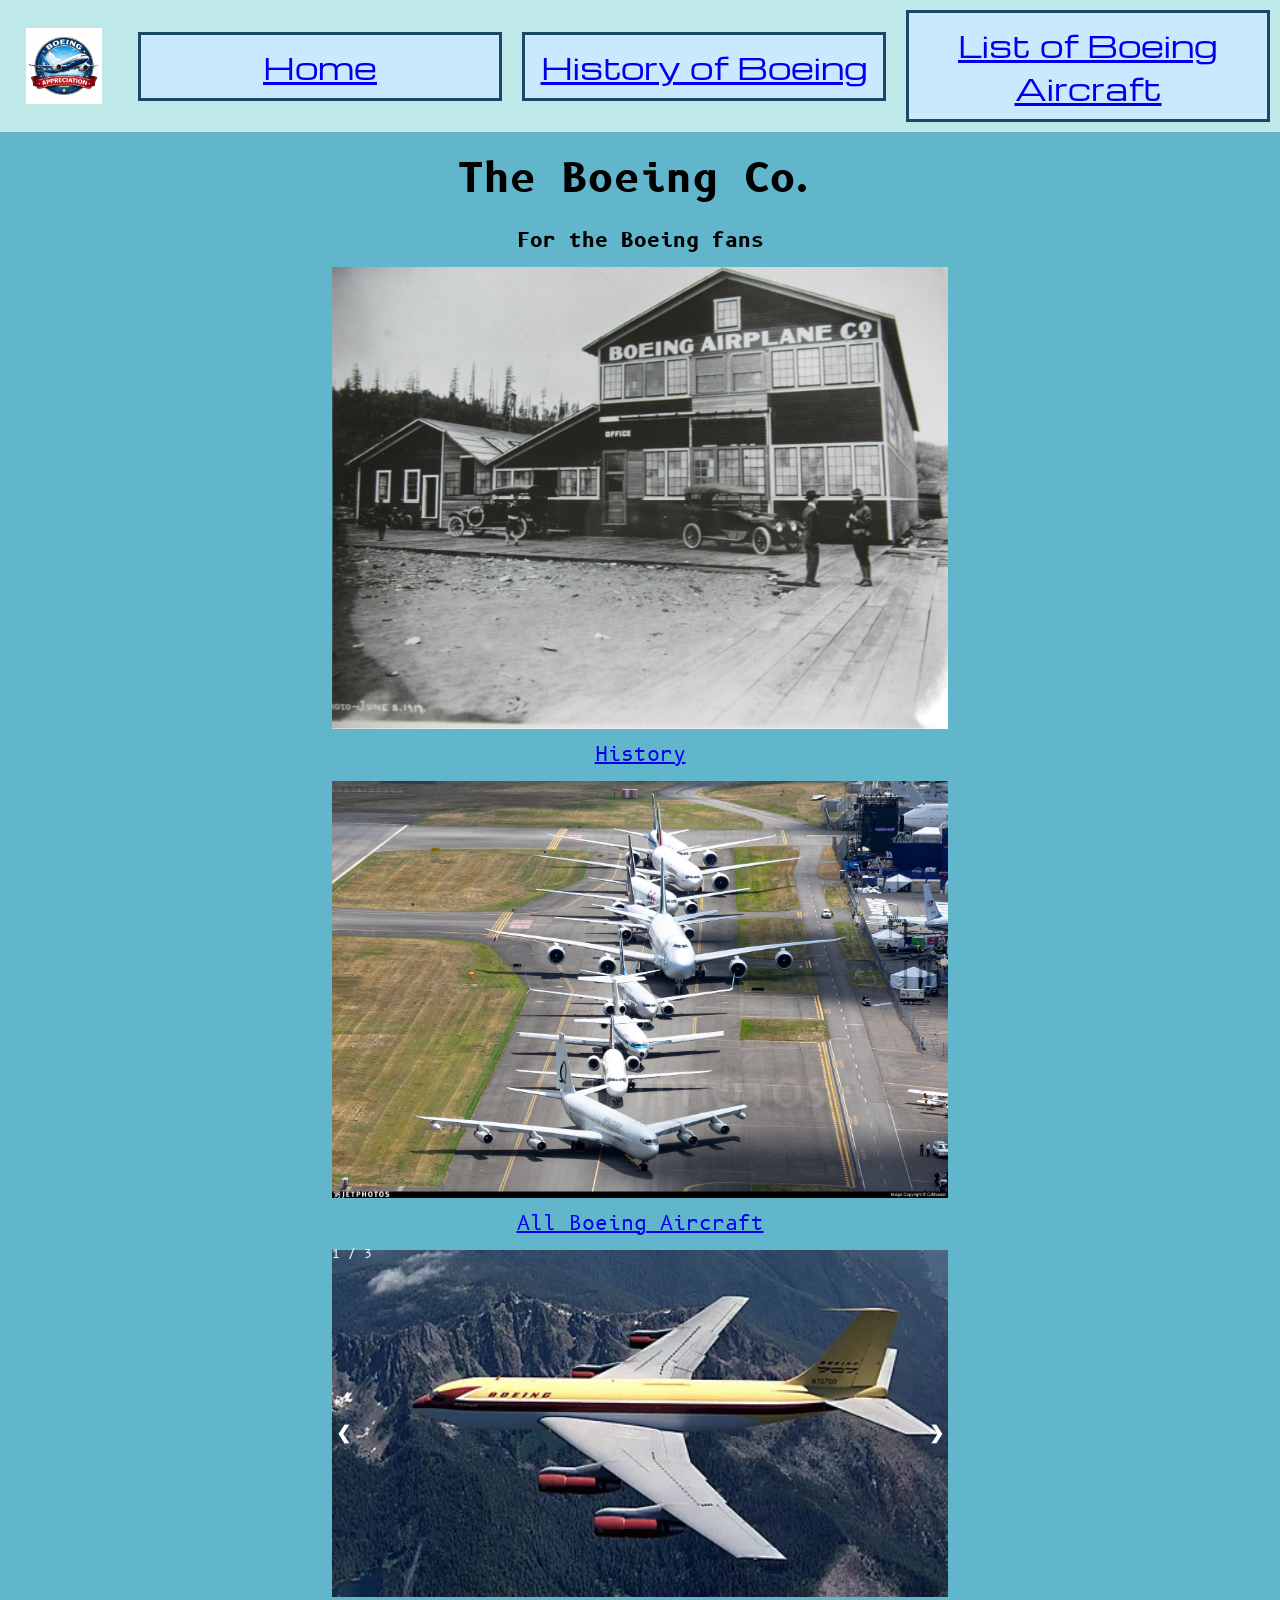
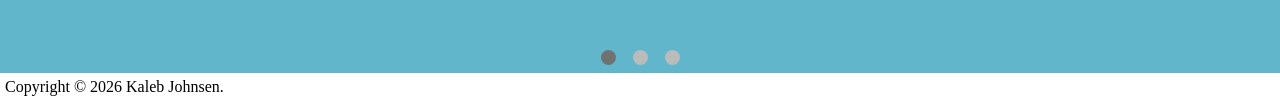
<file: index.html>
<!DOCTYPE html>
<html lang="en">

<head>
    <meta charset="UTF-8">
    <meta name="viewport" content="width=device-width, initial-scale=1.0">
    <link rel="stylesheet" href="style.css">
    <link rel="preconnect" href="https://fonts.googleapis.com">
    <link rel="preconnect" href="https://fonts.gstatic.com" crossorigin>
    <link
        href="https://fonts.googleapis.com/css2?family=B612+Mono:ital,wght@0,400;0,700;1,400;1,700&family=Michroma&display=swap"
        rel="stylesheet">
    <title>Boeing Enters the Jet Age</title>
    <style>
        h1,
        h4 {
            text-align: center;
            padding-top: 20px;
        }

        main {
            text-align: center;
            align-items: center;
        }

        #historybuilding {
            width: 50%;
            height: auto;
            display: block;
            margin-left: auto;
            margin-right: auto;
        }

        #aircraftlineup {
            width: 50%;
            height: auto;
            display: block;
            margin-left: auto;
            margin-right: auto;
        }

        img {
            padding: 12px;
        }
    </style>
</head>

<body>
    <header>
        <nav>
            <ul>
                <img src="images/logo.png" class="logo" alt="Boeing Logo">
                <li><a href="index.html">Home</a></li>
                <li><a href="history.html">History of Boeing</a></li>
                <li><a href="aircrafts.html">List of Boeing Aircraft</a></li>
            </ul>
        </nav>
    </header>
    <main>
        <h1>The Boeing Co.</h1>
        <h4>For the Boeing fans</h4>
        <img id="historybuilding" src="images/history-of-boeing.png" alt="Historical picture of Boeing">
        <a href="history.html">History</a>
        <br>
        <img id="aircraftlineup" src="images/BoeingLine-up.jpg" alt="Lineup of Boeing Aircraft">
        <a href="aircrafts.html">All Boeing Aircraft</a>

        <!-- Slideshow container -->
        <div class="slideshow-container">
            <div class="mySlides fade">
                <div class="numbertext">1 / 3</div>
                <img src="images/707.webp" style="width:100%">
            </div>

            <div class="mySlides fade">
                <div class="numbertext">2 / 3</div>
                <img src="images/717.webp" style="width:100%">
            </div>

            <div class="mySlides fade">
                <div class="numbertext">3 / 3</div>
                <img src="images/pa707.jpg" style="width:100%">
            </div>

            <a class="prev" onclick="plusSlides(-1)">&#10094;</a>
            <a class="next" onclick="plusSlides(1)">&#10095;</a>
        </div>
        <br>

        <!-- The dots/circles -->
        <div style="text-align:center">
            <span class="dot" onclick="currentSlide(1)"></span>
            <span class="dot" onclick="currentSlide(2)"></span>
            <span class="dot" onclick="currentSlide(3)"></span>
        </div>
    </main>
    <footer>
        <p>Copyright &copy; 2026 Kaleb Johnsen.</p>
    </footer>
    <script>
        let slideIndex = 1;
        showSlides(slideIndex);

        function plusSlides(n) {
            showSlides(slideIndex += n);
        }

        function currentSlide(n) {
            showSlides(slideIndex = n);
        }

        function showSlides(n) {
            let i;
            let slides = document.getElementsByClassName("mySlides");
            let dots = document.getElementsByClassName("dot");
            if (n > slides.length) { slideIndex = 1 }
            if (n < 1) { slideIndex = slides.length }
            for (i = 0; i < slides.length; i++) {
                slides[i].style.display = "none";
            }
            for (i = 0; i < dots.length; i++) {
                dots[i].className = dots[i].className.replace(" active", "");
            }
            slides[slideIndex - 1].style.display = "block";
            dots[slideIndex - 1].className += " active";
        }
    </script>
</body>

</html>
</file>
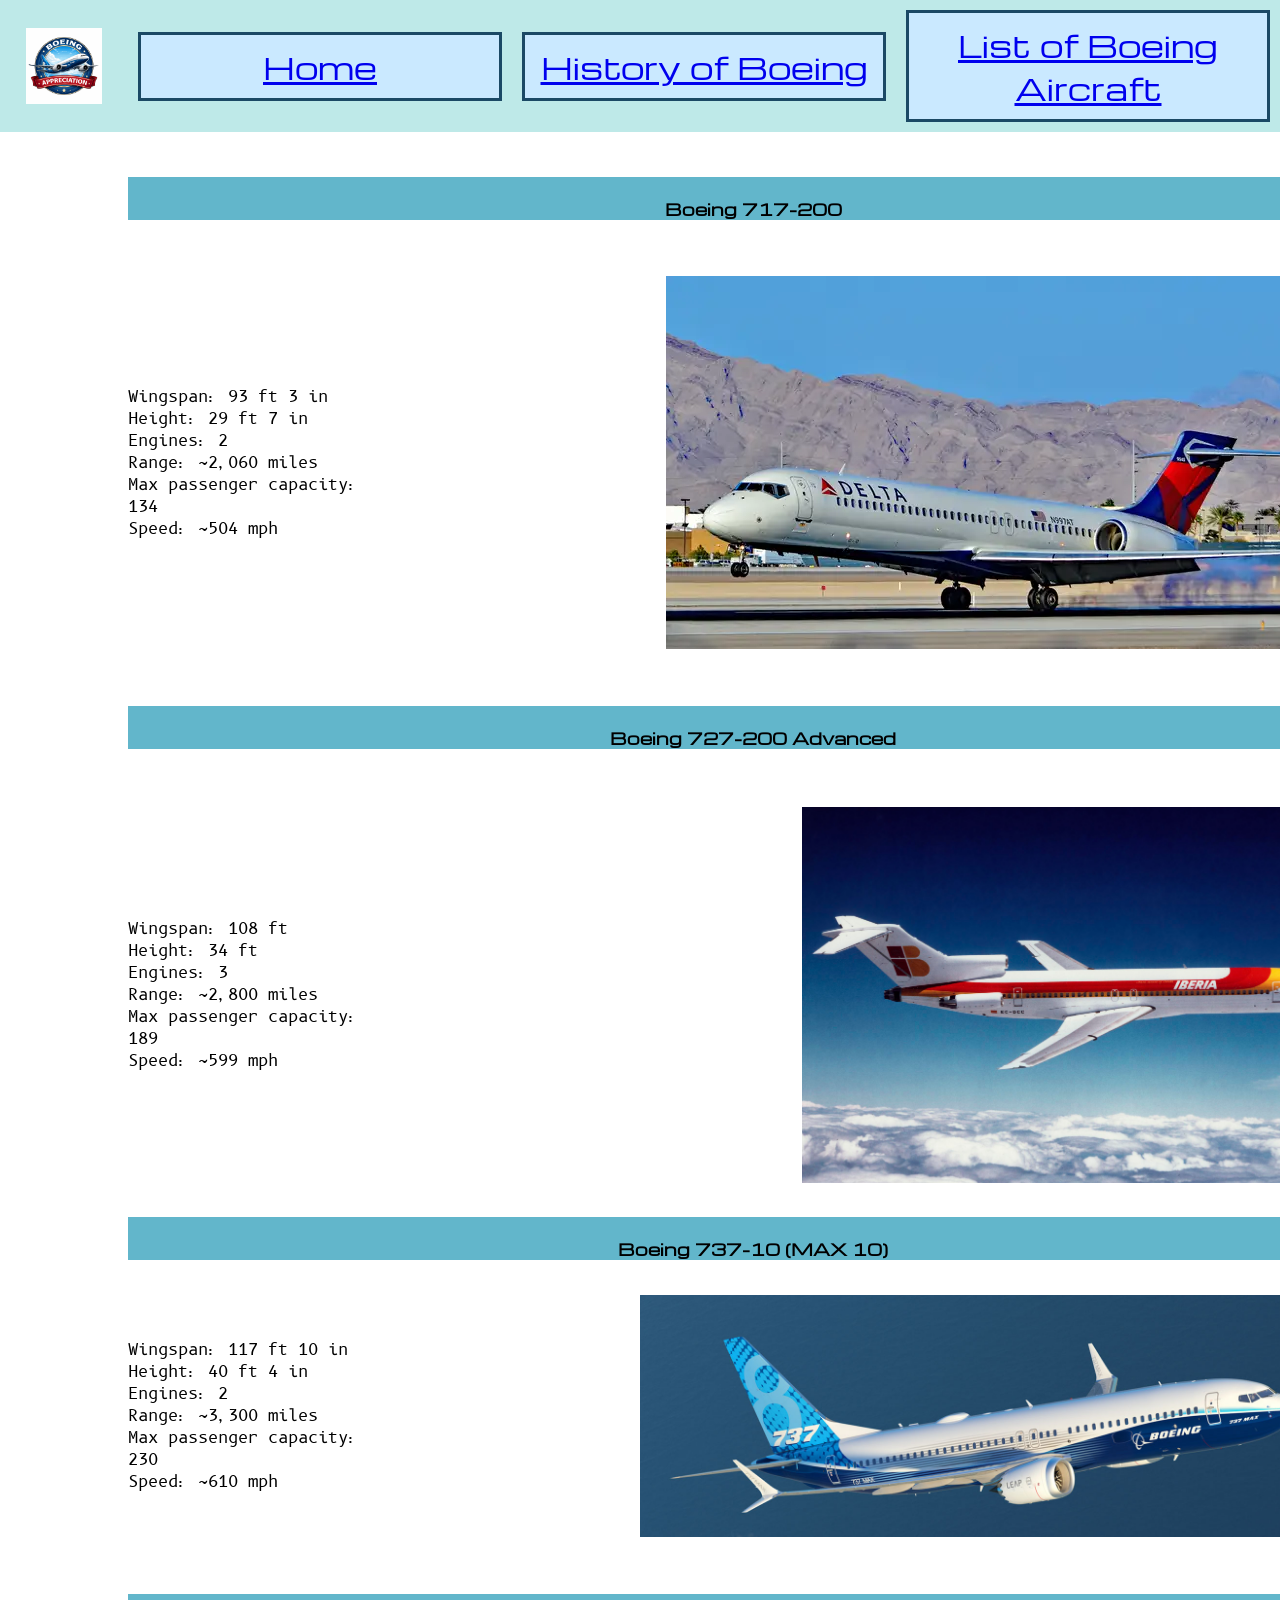
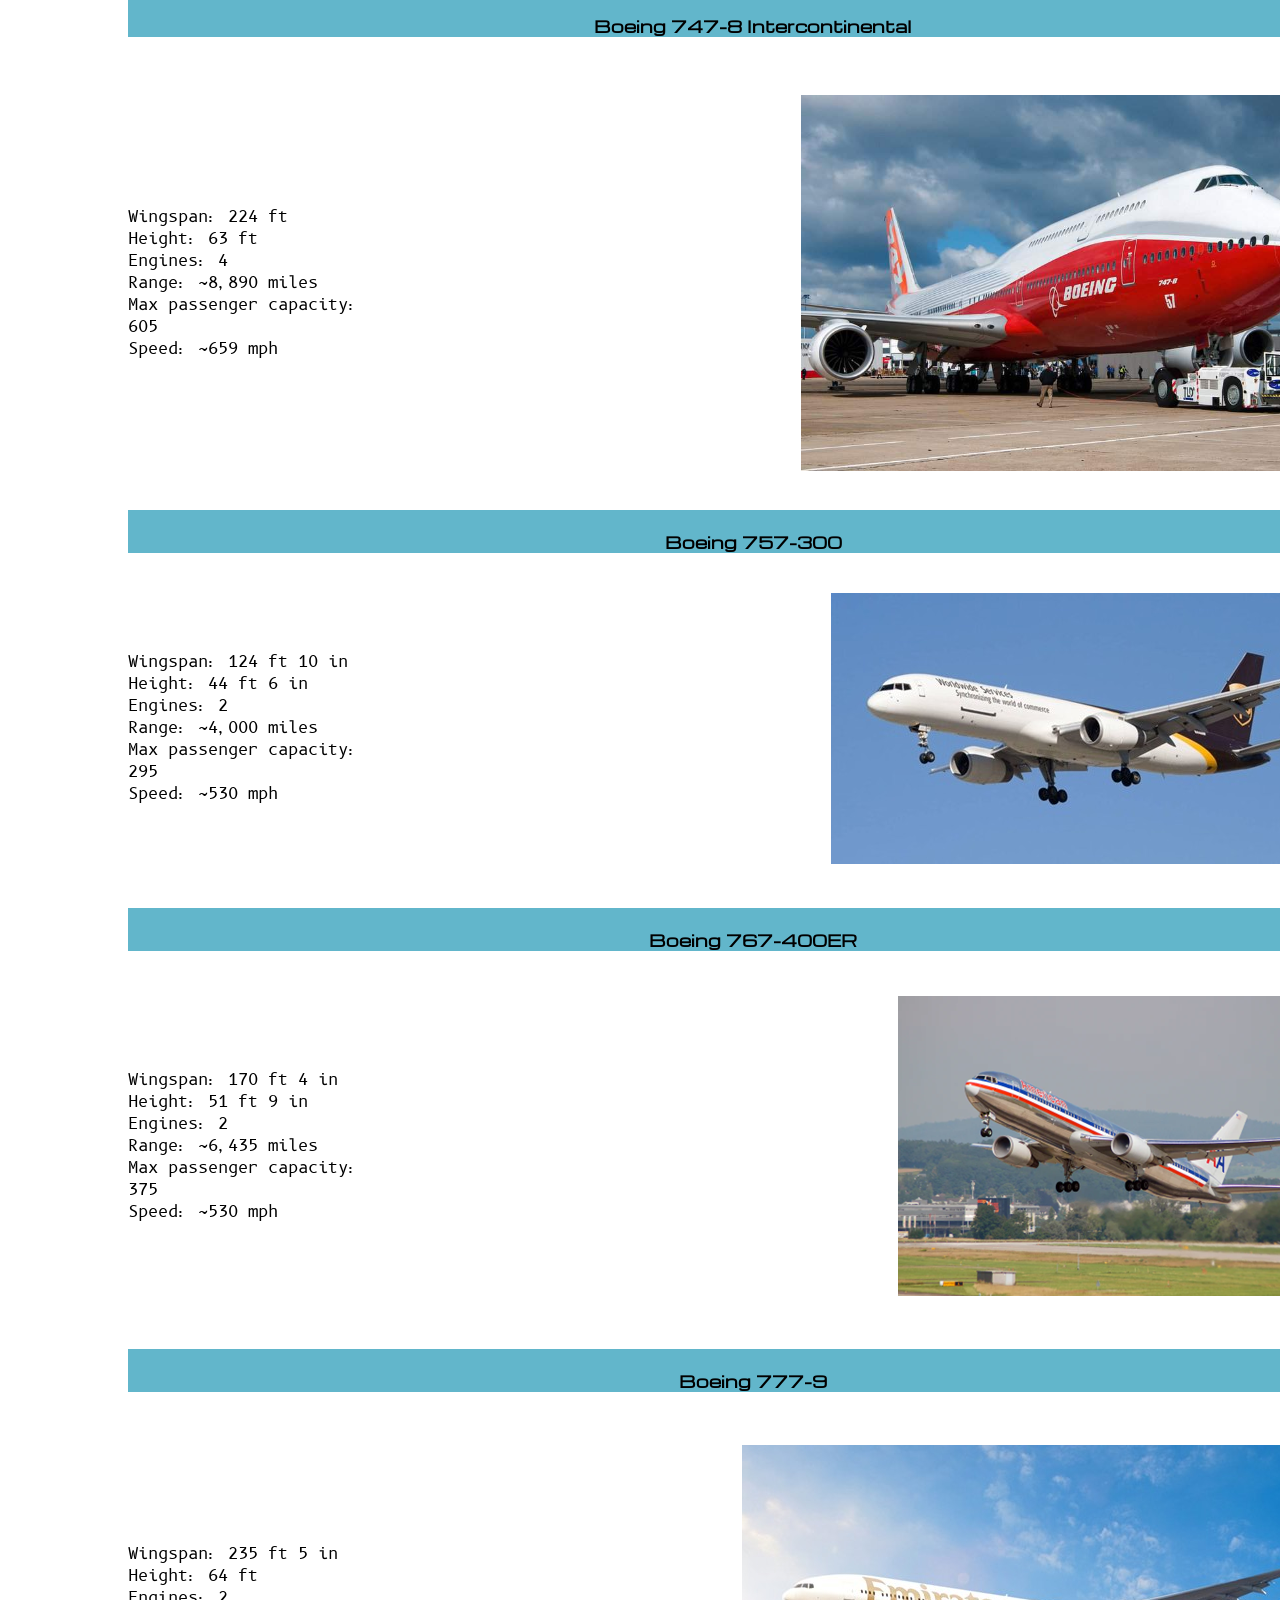
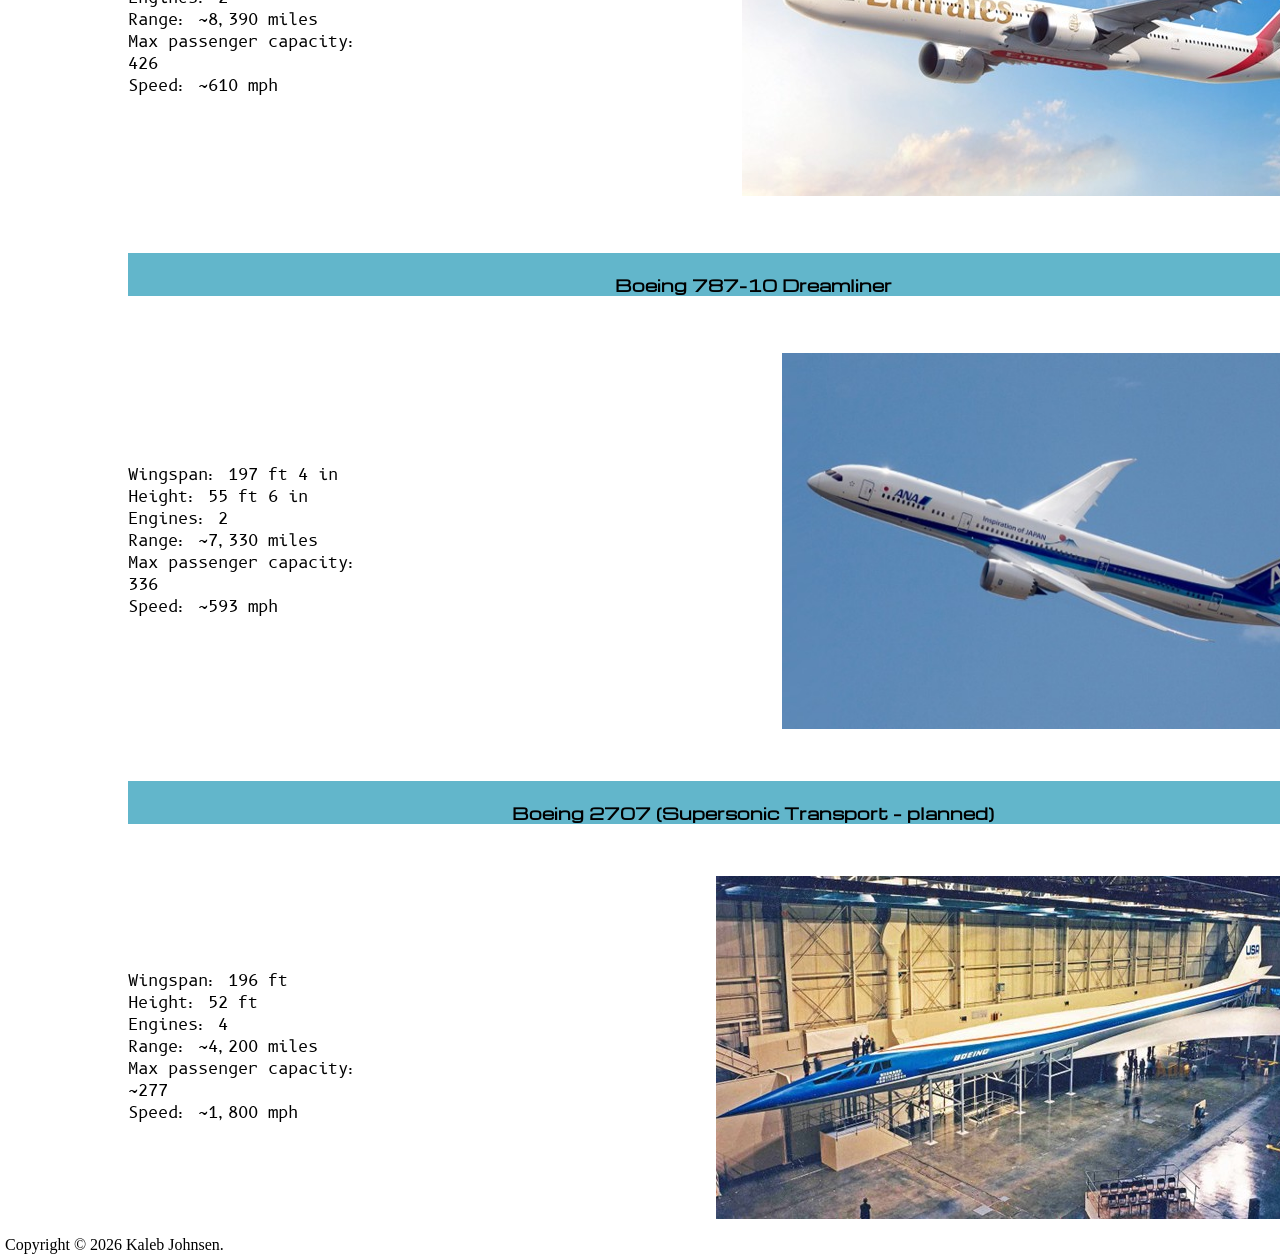
<file: aircrafts.html>
<!DOCTYPE html>
<html lang="en">

<head>
    <meta charset="UTF-8">
    <meta name="viewport" content="width=device-width, initial-scale=1.0">
    <link rel="stylesheet" href="style.css">
    <link rel="preconnect" href="https://fonts.googleapis.com">
    <link rel="preconnect" href="https://fonts.gstatic.com" crossorigin>
    <link
        href="https://fonts.googleapis.com/css2?family=B612+Mono:ital,wght@0,400;0,700;1,400;1,700&family=Michroma&display=swap"
        rel="stylesheet">
    <title>Boeing Enters the Jet Age</title>
    <style>
        h1,
        h4 {
            text-align: center;
            padding-top: 20px;
        }

        main {
            text-align: center;
            align-items: center;
        }

        #historybuilding {
            width: 50%;
            height: auto;
            display: block;
            margin-left: auto;
            margin-right: auto;
        }

        #aircraftlineup {
            width: 50%;
            height: auto;
            display: block;
            margin-left: auto;
            margin-right: auto;
        }

        img {
            padding: 12px;
        }
    </style>
</head>
    
<body class="aircrafts">
    <header>
        <nav>
            <ul>
                <img src="images/logo.png" class="logo" alt="Boeing Logo">
                <li><a href="index.html">Home</a></li>
                <li><a href="history.html">History of Boeing</a></li>
                <li><a href="aircrafts.html">List of Boeing Aircraft</a></li>
            </ul>
        </nav>
    </header>
    <section>
        <h4>Boeing 717-200</h4>
        <div>
            <p>Wingspan: 93 ft 3 in</p>
            <p>Height: 29 ft 7 in</p>
            <p>Engines: 2</p>
            <p>Range: ~2,060 miles</p>
            <p>Max passenger capacity: 134</p>
            <p>Speed: ~504 mph</p>
        </div>
        <img src="images/717.webp">
    </section>
    <section>
        <h4>Boeing 727-200 Advanced</h4>
        <div>
            <p>Wingspan: 108 ft</p>
            <p>Height: 34 ft</p>
            <p>Engines: 3</p>
            <p>Range: ~2,800 miles</p>
            <p>Max passenger capacity: 189</p>
            <p>Speed: ~599 mph</p>
        </div>
        <img src="images/727.jpg">
    </section>
    <section>
        <h4>Boeing 737-10 (MAX 10)</h4>
        <div>
            <p>Wingspan: 117 ft 10 in</p>
            <p>Height: 40 ft 4 in</p>
            <p>Engines: 2</p>
            <p>Range: ~3,300 miles</p>
            <p>Max passenger capacity: 230</p>
            <p>Speed: ~610 mph</p>
        </div>
        <img src="images/737.jpeg">
    </section>
    <section>
        <h4>Boeing 747-8 Intercontinental</h4>
        <div>
            <p>Wingspan: 224 ft</p>
            <p>Height: 63 ft</p>
            <p>Engines: 4</p>
            <p>Range: ~8,890 miles</p>
            <p>Max passenger capacity: 605</p>
            <p>Speed: ~659 mph </p>
        </div>
        <img src="images/747.jpg">
    </section>
    <section>
        <h4>Boeing 757-300</h4>
        <div>
            <p>Wingspan: 124 ft 10 in</p>
            <p>Height: 44 ft 6 in</p>
            <p>Engines: 2</p>
            <p>Range: ~4,000 miles</p>
            <p>Max passenger capacity: 295  </p>
            <p>Speed: ~530 mph</p>
        </div>
        <img src="images/757.jpg">
    </section>
    <section>
        <h4>Boeing 767-400ER</h4>
        <div>
            <p>Wingspan: 170 ft 4 in</p>
            <p>Height: 51 ft 9 in</p>
            <p>Engines: 2</p>
            <p>Range: ~6,435 miles</p>
            <p>Max passenger capacity: 375</p>
            <p>Speed: ~530 mph </p>
        </div>
        <img src="images/767.png">
    </section>
    <section>
        <h4>Boeing 777-9</h4>
        <div>
            <p>Wingspan: 235 ft 5 in</p>
            <p>Height: 64 ft</p>
            <p>Engines: 2</p>
            <p>Range: ~8,390 miles</p>
            <p>Max passenger capacity: 426</p>
            <p>Speed: ~610 mph </p>
        </div>
        <img src="images/777.jpg">
    </section>
    <section>
        <h4>Boeing 787-10 Dreamliner</h4>
        <div>
            <p>Wingspan: 197 ft 4 in</p>
            <p>Height: 55 ft 6 in</p>
            <p>Engines: 2</p>
            <p>Range: ~7,330 miles</p>
            <p>Max passenger capacity: 336</p>
            <p>Speed: ~593 mph </p>
        </div>
        <img src="images/787.jpg">
    </section>
    <section>
        <h4>Boeing 2707 (Supersonic Transport – planned)</h4>
        <div>
            <p>Wingspan: 196 ft</p>
            <p>Height: 52 ft</p>
            <p>Engines: 4</p>
            <p>Range: ~4,200 miles</p>
            <p>Max passenger capacity: ~277</p>
            <p>Speed: ~1,800 mph </p>
        </div>
        <img src="images/2707.jpg">
    </section>
    <footer>
        <p>Copyright &copy; 2026 Kaleb Johnsen.</p>
    </footer>
</body>
</html>
</file>
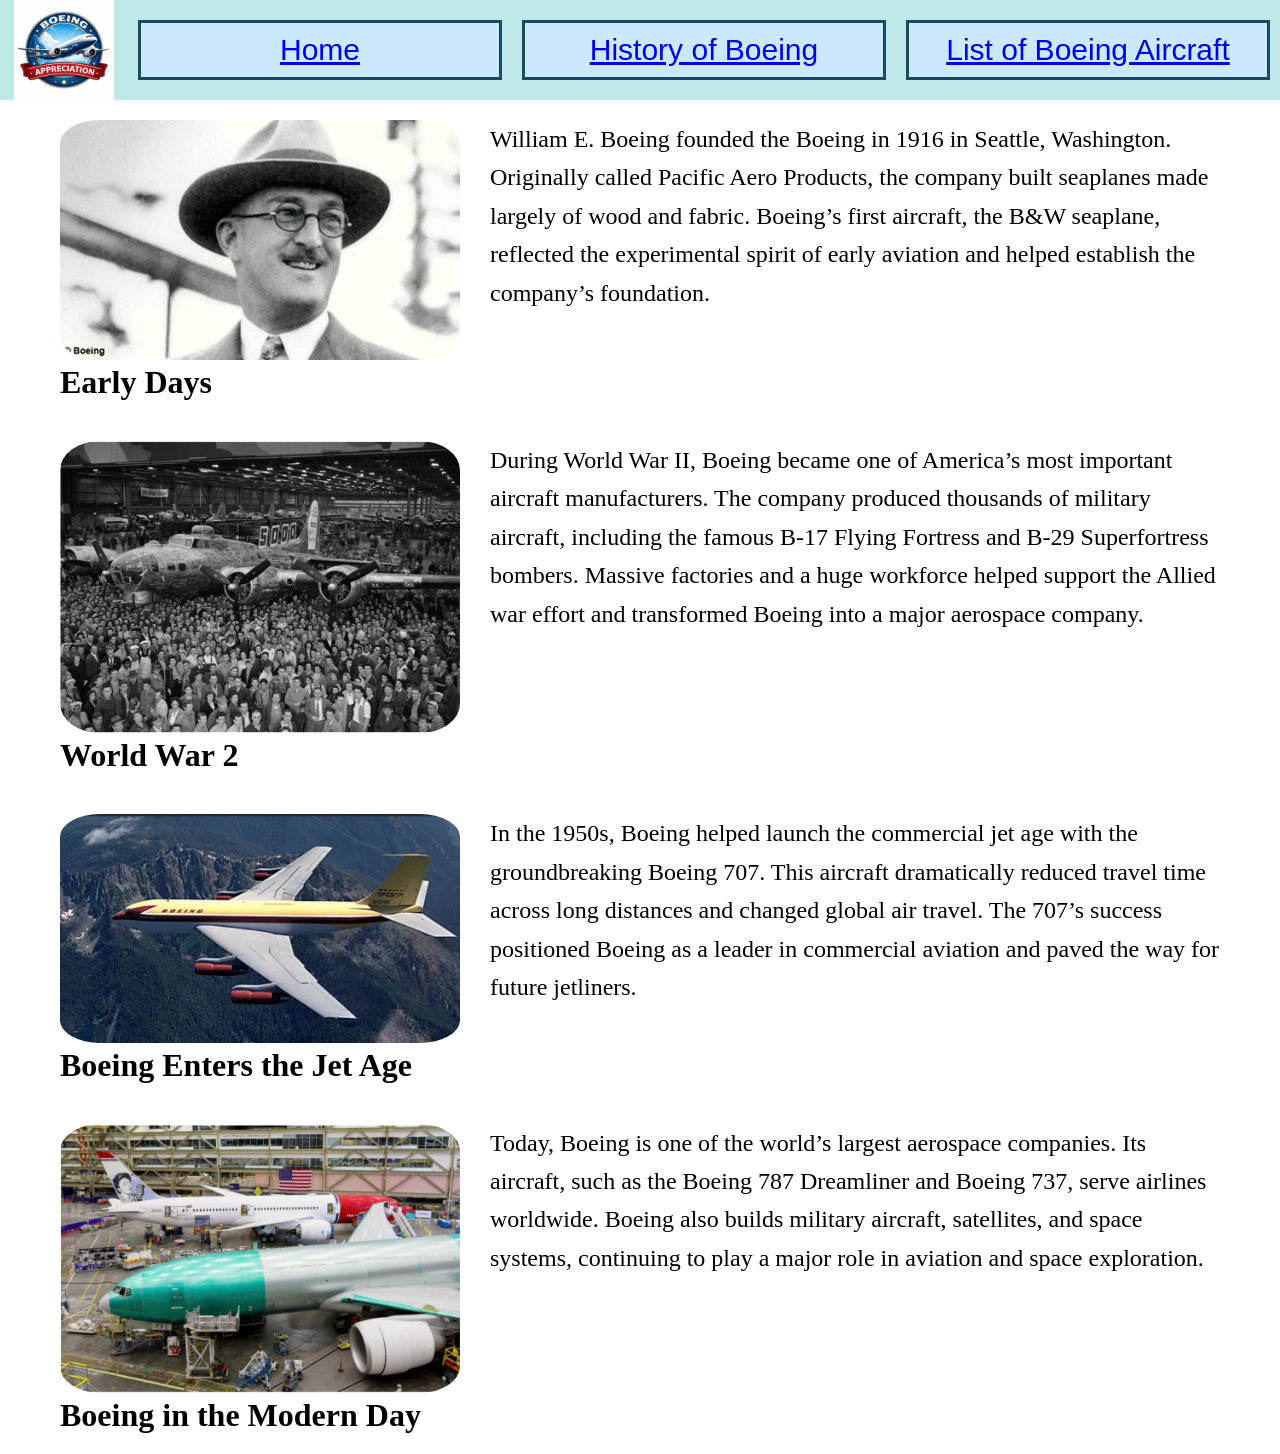
<file: history.html>
<!-- Rayce is doing this page -->

<!DOCTYPE html>
<html lang="en">
<head>
    <meta charset="UTF-8">
    <meta name="viewport" content="width=device-width, initial-scale=1.0">
    <link rel="stylesheet" href="style.css">
    <title>History of Boeing</title>
</head>
<body>
    <header>
        <header>
        <nav>
            <ul>
                <img src="images/logo.png" class="logo" alt="Boeing Logo">
                <li><a href="index.html">Home</a></li>
                <li><a href="history.html">History of Boeing</a></li>
                <li><a href="aircrafts.html">List of Boeing Aircraft</a></li>
            </ul>
        </nav>
    </header>
    </header>
    <div id="history-content">
        <div class="history-item">
            <div class="image-and-title">
                <img src="./images/W.E.boeing.jpg">
                <h1>Early Days</h1>
            </div>
            <p>William E. Boeing founded the Boeing in 1916 in Seattle, Washington. Originally
                called Pacific Aero Products, the company built seaplanes made largely of wood and
                fabric. Boeing’s first aircraft, the B&W seaplane, reflected the experimental spirit
                of early aviation and helped establish the company’s foundation.</p>
        </div>

        <div class="history-item">
            <div class="image-and-title">
                <img src="./images/ww2.jpg">
                <h1>World War 2</h1>
            </div>
            <p>During World War II, Boeing became one of America’s most important aircraft
                manufacturers. The company produced thousands of military aircraft, including the
                famous B-17 Flying Fortress and B-29 Superfortress bombers. Massive factories and a
                huge workforce helped support the Allied war effort and transformed Boeing into a
                major aerospace company.</p>
        </div>

        <div class="history-item">
            <div class="image-and-title">
                <img src="./images/boeing-jet-age.jpg">
                <h1>Boeing Enters the Jet Age</h1>
            </div>
            <p>In the 1950s, Boeing helped launch the commercial jet age with the groundbreaking
                Boeing 707. This aircraft dramatically reduced travel time across long distances and
                changed global air travel. The 707’s success positioned Boeing as a leader in
                commercial aviation and paved the way for future jetliners.</p>
        </div>

        <div class="history-item">
            <div class="image-and-title">
                <img src="./images/modern-day.jpg">
                <h1>Boeing in the Modern Day</h1>
            </div>
            <p>Today, Boeing is one of the world’s largest aerospace companies. Its aircraft, such as the
                Boeing 787 Dreamliner and Boeing 737, serve airlines worldwide. Boeing also builds
                military aircraft, satellites, and space systems, continuing to play a major role in
                aviation and space exploration.</p>
        </div>
    </div>
</body>
</html>
</file>
<file: style.css>
/*
Colors
#BEE9E8
#62B6CB
#1B4965
#CAE9FF
#5FA8D3
*/
*{
    margin: 0;
    padding: 0;
    box-sizing: border-box;
}

ul{
    display: grid;
    grid-template-columns:1fr 3fr 3fr 3fr;
    font-size: 30px;
    list-style-type: none;
    text-align: center;
    font-family: "Michroma", sans-serif;
    font-weight: 400;
    font-style: normal;
    align-items: center;
}

main{
    font-family: "B612 Mono", monospace;
    font-weight: 400;
    font-style: normal;
    font-size: 20px;
    background-color:#62B6CB;
}

li{
    border: 3px solid #1b4965;
    background-color: #CAE9FF;
    padding: 10px;
    margin: 10px;
}

footer{
    padding-top: 20px;
    background-color: white;
    padding:5px;
}

header{
    background-color: #BEE9E8;
}

.logo{
    width: 100px;
    height: auto;
    display: block;
    margin-left: auto;
    margin-right: auto;
}

/*Past this point is Main Page CSS*/

.slideshow-container {
  max-width: 50%;
  position: relative;
  margin: auto;
}

/* Hide the images by default */
.mySlides {
  display: none;
}

/* Next & previous buttons */
.prev, .next {
  cursor: pointer;
  position: absolute;
  top: 50%;
  width: auto;
  margin-top: -22px;
  padding: 16px;
  color: white;
  font-weight: bold;
  font-size: 18px;
  transition: 0.6s ease;
  border-radius: 0 3px 3px 0;
  user-select: none;
}

/* Position the "next button" to the right */
.next {
  right: 0;
  border-radius: 3px 0 0 3px;
}

.prev {
  left: 0;
  border-radius: 3px 0 0 3px;
}

/* On hover, add a black background color with a little bit see-through */
.prev:hover, .next:hover {
  background-color: rgba(0,0,0,0.8);
}

/* Caption text */
.text {
  color: #f2f2f2;
  font-size: 15px;
  padding: 8px 12px;
  position: absolute;
  bottom: 8px;
  width: 100%;
  text-align: center;
}

/* Number text (1/3 etc) */
.numbertext {
  color: #f2f2f2;
  font-size: 12px;
  padding: 8px 12px;
  position: absolute;
  top: 0;
}

/* The dots/bullets/indicators */
.dot {
  cursor: pointer;
  height: 15px;
  width: 15px;
  margin: 0 2px;
  background-color: #bbb;
  border-radius: 50%;
  display: inline-block;
  transition: background-color 0.6s ease;
}

.active, .dot:hover {
  background-color: #717171;
}

/* Fading animation */
.fade {
  animation-name: fade;
  animation-duration: 1.5s;
}

@keyframes fade {
  from {opacity: .4}
  to {opacity: 1}
}

/* This is the History Page CSS */

#history-content {
    max-width: 1200px;
    margin: 0 auto;
    padding: 20px;
    display: flex;
    flex-direction: column;
    gap: 40px;
}

#history-content img {
  max-width: 400px;
  border-radius: 10%;
}

.history-item {
    display: flex;
    gap: 30px;
    align-items: flex-start;
}

.image-block {
    display: flex;
    flex-direction: column;
    align-items: center;
    min-width: 250px;
}

.image-block img {
    max-width: 100%;
    height: auto;
    border-radius: 15px;
}

.image-block h1 {
    margin-top: 10px;
    font-size: 1.5rem;
    text-align: center;
}

.history-item p {
    flex: 1;
    font-size: 24px;
    line-height: 1.6;
}

section {
  display: grid;
  place-items: center;
  grid-template-columns: 250px 1000px;
  grid-template-rows: 1fr 3fr;
  max-width: 80%;
  margin: 0 auto;
}

section h4 {
  background-color: #62B6CB;
  grid-row: 1/2;
  grid-column: 1/3;
  width: 1250px;
  text-align: center;
  font-family: "Michroma", sans-serif;
}

section div {
  grid-column: 1/2;
  grid-row: 2/3;
  font-family: "B612 Mono", monospace;
}

section img {
  grid-column: 2/3;
  grid-row: 2/3;
  justify-self: end;
  max-height: 400px;
  max-width: 750px;
}
</file>
